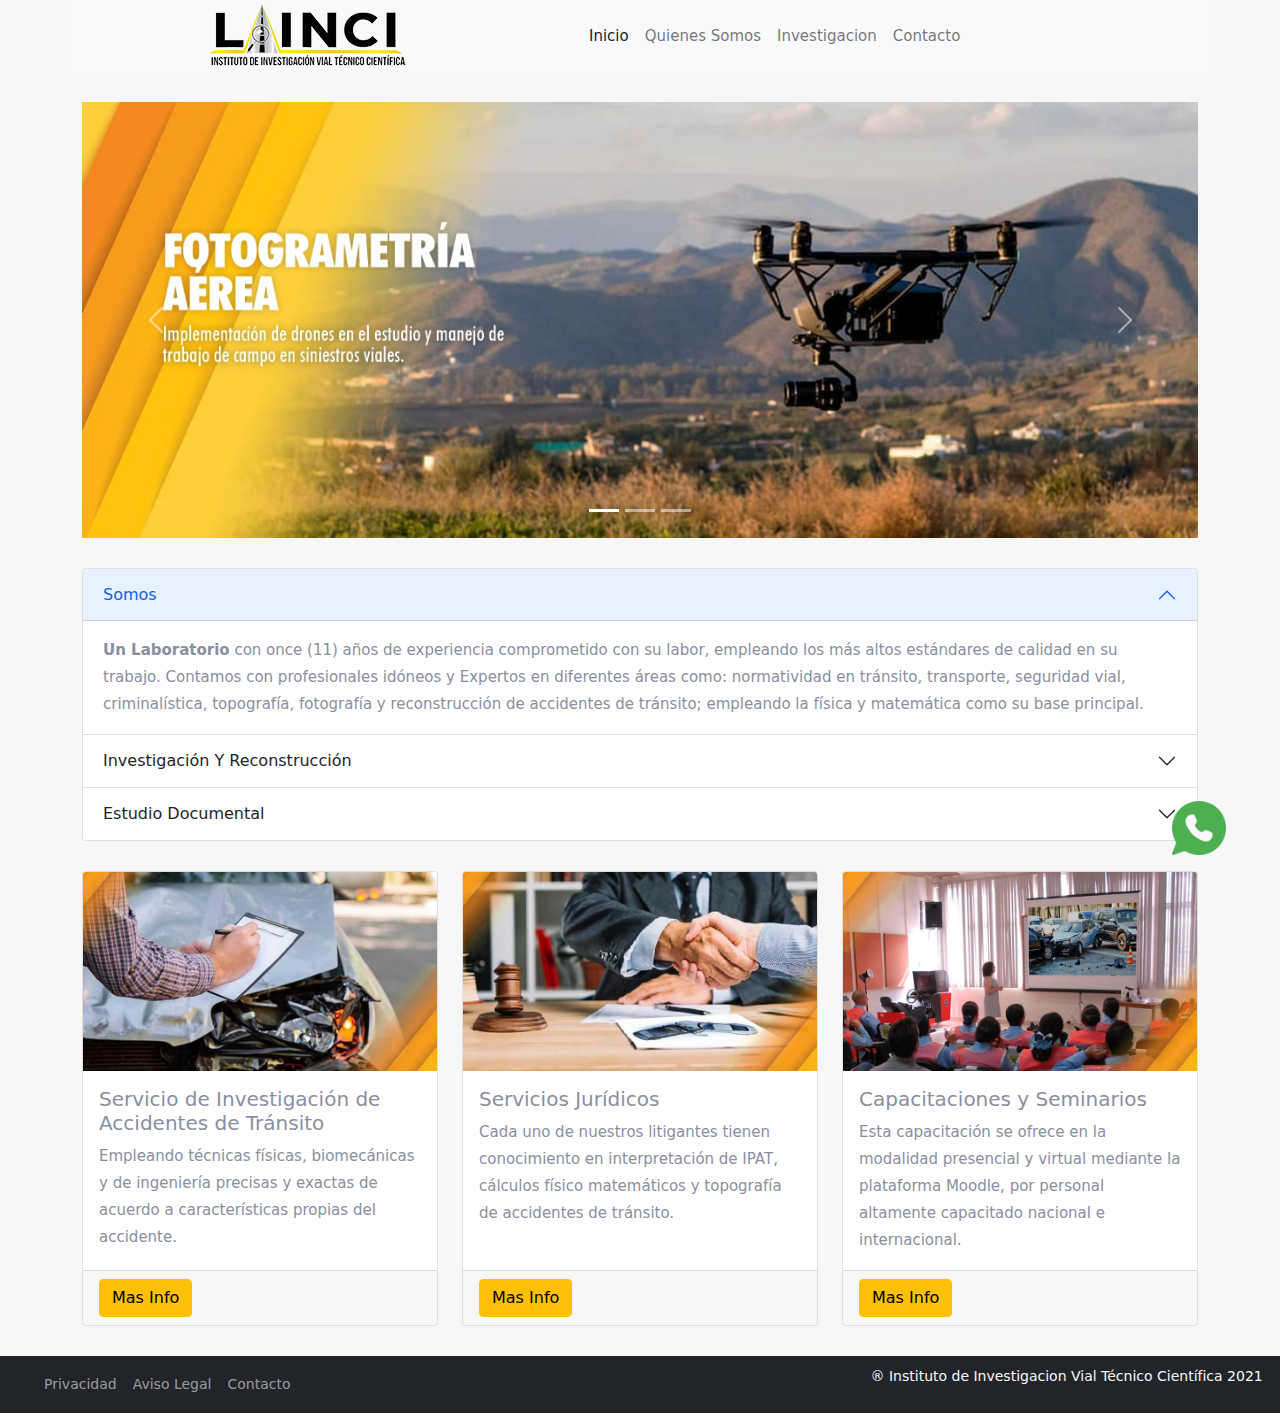
<file: index.html>
<!doctype html>
<html lang="es">
  <head>
    <!-- Required meta tags -->
    <meta charset="utf-8">
    <meta name="viewport" content="width=device-width, initial-scale=1">

    <!-- Bootstrap CSS -->
    <link href="css/bootstrap.min.css" rel="stylesheet">

    <!-- Mystyle CSS -->
    <link rel="stylesheet" href="css/style.css">

    <link rel="icon" type="image/ico" href="Favicon.ico"/>

    <title>Instituto de Investigacion Vial</title>
  </head>
  <body>
  <div class="container">
    <!-- Header -->
        <header>
          <div class="row align-items-center bg-light">
            <div class="col-md-5 logo">
              <img src="img/Linci-logo-web.png" class="img-fluid" alt="Linci Logo">
            </div>
            <div class="col-md-7">
              <!-- Navbar -->
              <nav class="navbar navbar-expand-lg navbar-light bg-light navbar-center">
                <div class="container-fluid">
                  <button class="navbar-toggler" type="button" data-bs-toggle="collapse" data-bs-target="#navbarTogglerDemo03" aria-controls="navbarTogglerDemo03" aria-expanded="false" aria-label="Toggle navigation">
                    <span class="navbar-toggler-icon"></span>
                  </button>
                  <div class="collapse navbar-collapse" id="navbarTogglerDemo03">
                    <ul class="navbar-nav me-auto mb-2 mb-lg-0">
                      <li class="nav-item">
                        <a class="nav-link active" aria-current="page" href="index.html">Inicio</a>
                      </li>
                      <li class="nav-item">
                        <a class="nav-link" href="somos.html">Quienes Somos</a>
                      </li>
                      <li class="nav-item">
                        <a class="nav-link" href="investigacion.html">Investigacion</a>
                      </li>
                      <li class="nav-item">
                        <a class="nav-link" href="contacto.html">Contacto</a>
                      </li>
                    </ul>
                  </div>
                </div>
              </nav>
              <!-- Fin Navbar --> 
            </div>
          </div>
        </header>
      <!-- Fin Header -->
      <!-- Slide -->
      <section>
        <div class="row">
          <div id="carouselExampleCaptions" class="carousel slide" data-bs-ride="carousel">
            <div class="carousel-indicators">
              <button type="button" data-bs-target="#carouselExampleCaptions" data-bs-slide-to="0" class="active" aria-current="true" aria-label="Slide 1"></button>
              <button type="button" data-bs-target="#carouselExampleCaptions" data-bs-slide-to="1" aria-label="Slide 2"></button>
              <button type="button" data-bs-target="#carouselExampleCaptions" data-bs-slide-to="2" aria-label="Slide 3"></button>
            </div>
            <div class="carousel-inner">
              <div class="carousel-item active">
                <img src="img/lainci_fotogrametria_bannerslider_01_A.jpg" class="d-block w-100" alt="...">
                <!--<div class="carousel-caption d-none d-md-block">
                  <h5>Fotogrametría Aérea</h5>
                  <p>Implementación de drones en el estudio y manejo de trabajo de campo en siniestros viales.</p>
                </div>-->
              </div>
              <div class="carousel-item">
                <img src="img/lainci_investigacion-reconstruccion-accidentes-transito_bannerslider_02_A.jpg" class="d-block w-100" alt="...">
                <!--<div class="carousel-caption d-none d-md-block">
                  <h5>Investigación y Reconstrucción de Accidentes de Tránsito</h5>
                  <p>Experiencia, profesionalismo y alta tecnología al servicio de la investigación.</p>
                </div>-->
              </div>
              <div class="carousel-item">
                <img src="img/lainci_seminarios-cursos-seguridad-vial_bannerslider_03_A.jpg" class="d-block w-100" alt="...">
                <!--<div class="carousel-caption d-none d-md-block">
                  <h5>Actualizaciones</h5>
                  <p>Seminarios y cursos de tránsito y transporte en seguridad vial.</p>
                </div>-->
              </div>
            </div>
            <button class="carousel-control-prev" type="button" data-bs-target="#carouselExampleCaptions" data-bs-slide="prev">
              <span class="carousel-control-prev-icon" aria-hidden="true"></span>
              <span class="visually-hidden">Previo</span>
            </button>
            <button class="carousel-control-next" type="button" data-bs-target="#carouselExampleCaptions" data-bs-slide="next">
              <span class="carousel-control-next-icon" aria-hidden="true"></span>
              <span class="visually-hidden">Siguiente</span>
            </button>
          </div>
        </div>
      </section>
      <!-- Fin Slide -->
      <!-- Accordion -->
      <div class="accordion" id="accordionExample">
        <div class="accordion-item">
          <h2 class="accordion-header" id="headingOne">
            <button class="accordion-button" type="button" data-bs-toggle="collapse" data-bs-target="#collapseOne" aria-expanded="true" aria-controls="collapseOne">
              Somos
            </button>
          </h2>
          <div id="collapseOne" class="accordion-collapse collapse show" aria-labelledby="headingOne" data-bs-parent="#accordionExample">
            <div class="accordion-body">
              <strong>Un Laboratorio</strong> con once (11) años de experiencia comprometido con su labor, empleando los más altos estándares de calidad en su trabajo. Contamos con profesionales idóneos y Expertos en diferentes áreas como: normatividad en tránsito, transporte, seguridad vial, criminalística, topografía, fotografía y reconstrucción de accidentes de tránsito; empleando la física y matemática como su base principal. 
            </div>
          </div>
        </div>
        <div class="accordion-item">
          <h2 class="accordion-header" id="headingTwo">
            <button class="accordion-button collapsed" type="button" data-bs-toggle="collapse" data-bs-target="#collapseTwo" aria-expanded="false" aria-controls="collapseTwo">
              Investigación Y Reconstrucción
            </button>
          </h2>
          <div id="collapseTwo" class="accordion-collapse collapse" aria-labelledby="headingTwo" data-bs-parent="#accordionExample">
            <div class="accordion-body">
              <strong>La preparación y experiencia</strong> nos ayuda a realizar investigaciones acordes a la realidad vivida en un siniestro. Empleando técnicas físicas, biomecánicas y de ingeniería precisas y exactas de acuerdo a características propias del accidente. 
            </div>
          </div>
        </div>
        <div class="accordion-item">
          <h2 class="accordion-header" id="headingThree">
            <button class="accordion-button collapsed" type="button" data-bs-toggle="collapse" data-bs-target="#collapseThree" aria-expanded="false" aria-controls="collapseThree">
              Estudio Documental
            </button>
          </h2>
          <div id="collapseThree" class="accordion-collapse collapse" aria-labelledby="headingThree" data-bs-parent="#accordionExample">
            <div class="accordion-body">
              <strong>Estudio de los documentos</strong> el informe policial de accidentes de tránsito (IPAT), historia clínica o necropsia, informe técnico de vehículos, fotografías, inspección del lugar de los hechos, entre otros.
            </div>
          </div>
        </div>
      </div>
      <!-- Fin Accordion -->
      <!-- Cards -->
      <section>
        <div class="row row-cols-1 row-cols-md-3 g-4">
          <div class="col">
            <div class="card h-100">
              <img src="img/lainci_servicio-investigacion-accidente-transito_01.jpg" class="card-img-top" alt="...">
              <div class="card-body">
                <h5 class="card-title">Servicio de Investigación de Accidentes de Tránsito</h5>
                <p class="card-text">Empleando técnicas físicas, biomecánicas y de ingeniería precisas y exactas de acuerdo a características propias del accidente.</p>
              </div>
              <div class="card-footer">
                <button type="button" class="btn btn-warning" onclick="window.location.href='investigacion.html'">Mas Info</button>
              </div>
            </div>
          </div>
          <div class="col">
            <div class="card h-100">
              <img src="img/lainci_servicio-juridico_02.jpg" class="card-img-top" alt="...">
              <div class="card-body">
                <h5 class="card-title">Servicios Jurídicos</h5>
                <p class="card-text">Cada uno de nuestros litigantes tienen conocimiento en interpretación de IPAT, cálculos físico matemáticos y topografía de accidentes de tránsito.</p>
              </div>
              <div class="card-footer">
                <button type="button" class="btn btn-warning">Mas Info</button>
              </div>
            </div>
          </div>
          <div class="col">
            <div class="card h-100">
              <img src="img/Lainci_servicios_capacitaciones_seminarios.jpg" class="card-img-top" alt="...">
              <div class="card-body">
                <h5 class="card-title">Capacitaciones y Seminarios</h5>
                <p class="card-text">Esta capacitación se ofrece en la modalidad presencial y virtual mediante la plataforma Moodle, por personal altamente capacitado nacional e internacional.</p>
              </div>
              <div class="card-footer">
                <button type="button" class="btn btn-warning">Mas Info</button>
              </div>
            </div>
          </div>
        </div>
      </section>
      <!-- Fin Cards -->
  </div>
      <!-- Footer -->
  <div class="container-fluid bg-dark">
      <footer class="bg-dark">
        <div class="row align-items-center">
          <div class="col-md-4">
            <nav class="navbar navbar-expand-lg navbar-dark bg-dark">
              <div class="container-fluid">
                <div class="collapse navbar-collapse" id="navbarNav">
                  <ul class="navbar-nav">
                    <li class="nav-item">
                      <a class="nav-link" href="#">Privacidad</a>
                    </li>
                    <li class="nav-item">
                      <a class="nav-link" href="#">Aviso Legal</a>
                    </li>
                    <li class="nav-item">
                      <a class="nav-link" href="#">Contacto</a>
                    </li>
                  </ul>
                </div>
              </div>
            </nav>
          </div>
          <div class="col-md-4">
          </div>
          <div class="col-md-4 registro">
            <p>&reg Instituto de Investigacion Vial Técnico Científica 2021</p>
          </div>
        </div>
      </footer>
      <a href="https://api.whatsapp.com/send?phone=573173765774&text=Gracias%20por%20contactarnos%2C%20somos%20Lainci%20y%20en%20un%20momento%20estaremos%20comunicándonos%20">
        <img class="boton-whatsapp" src="img/whatsapp-lainci.png" alt="" srcset="">
      </a>
  </div>
      <!-- Fin Footer -->    
    
    <!-- Optional JavaScript; choose one of the two! -->

    <!-- Option 1: Bootstrap Bundle with Popper -->
    <script src="js/bootstrap.bundle.min.js"></script>

  </body>
</html>
</file>
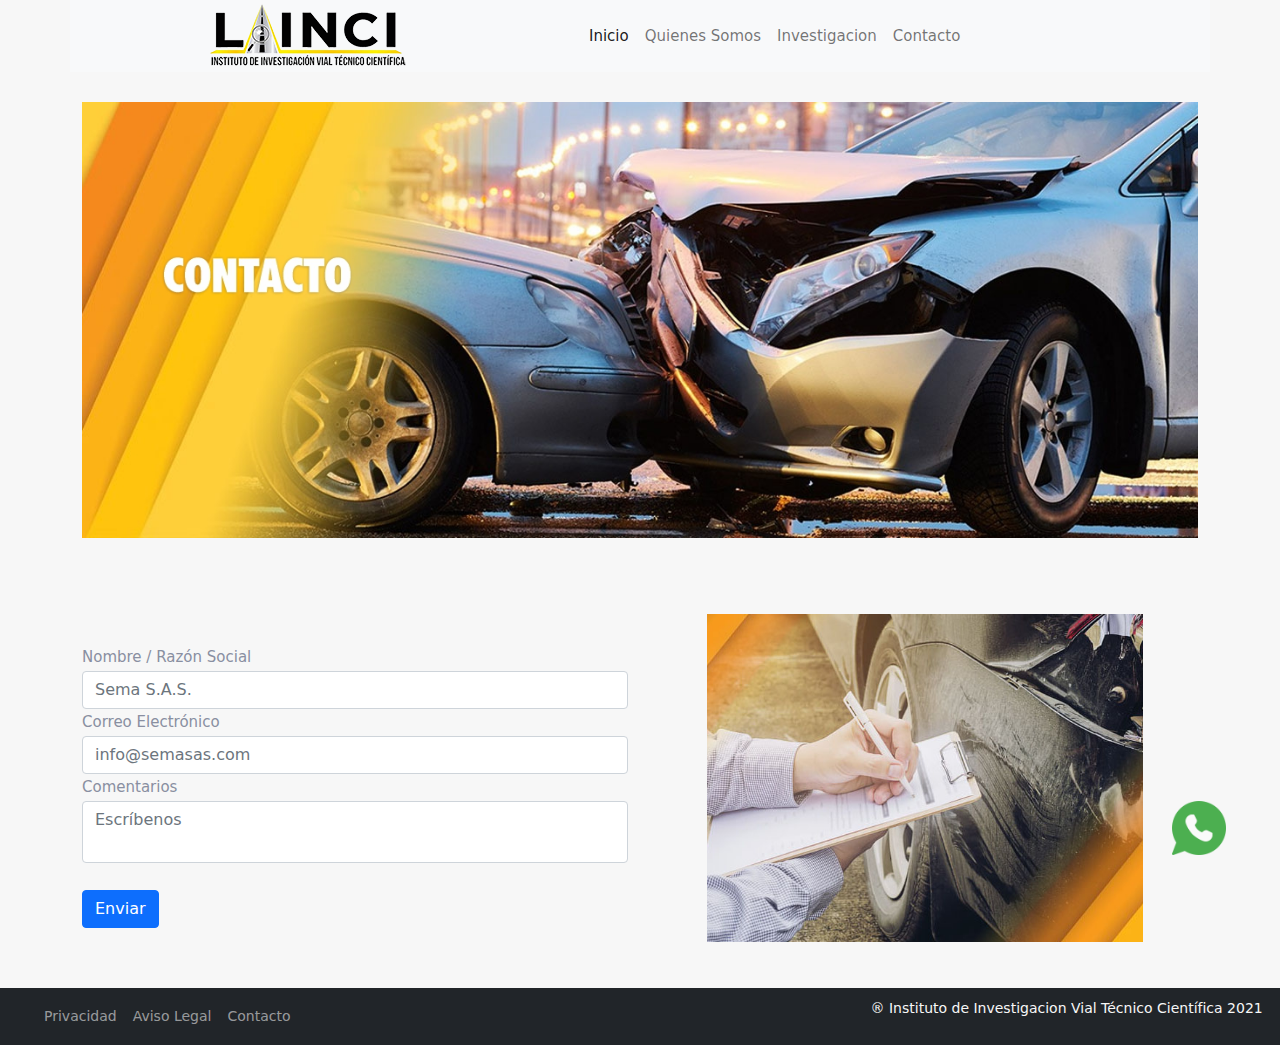
<file: contacto.html>
<!doctype html>
<html lang="es">
  <head>
    <!-- Required meta tags -->
    <meta charset="utf-8">
    <meta name="viewport" content="width=device-width, initial-scale=1">

    <!-- Bootstrap CSS -->
    <link href="css/bootstrap.min.css" rel="stylesheet">

    <!-- Mystyle CSS -->
    <link rel="stylesheet" href="css/style.css">

    <link rel="icon" type="image/ico" href="Favicon.ico"/>
    
    <title>Instituto de Investigacion Vial</title>

    
  </head>
  <body>
  <div class="container">
    <!-- Header -->
        <header>
          <div class="row align-items-center bg-light">
            <div class="col-md-5 logo">
              <img src="img/Linci-logo-web.png" class="img-fluid" alt="Linci Logo">
            </div>
            <div class="col-md-7">
              <!-- Navbar -->
              <nav class="navbar navbar-expand-lg navbar-light bg-light navbar-center">
                <div class="container-fluid">
                  <button class="navbar-toggler" type="button" data-bs-toggle="collapse" data-bs-target="#navbarTogglerDemo03" aria-controls="navbarTogglerDemo03" aria-expanded="false" aria-label="Toggle navigation">
                    <span class="navbar-toggler-icon"></span>
                  </button>
                  <div class="collapse navbar-collapse" id="navbarTogglerDemo03">
                    <ul class="navbar-nav me-auto mb-2 mb-lg-0">
                      <li class="nav-item">
                        <a class="nav-link active" aria-current="page" href="index.html">Inicio</a>
                      </li>
                      <li class="nav-item">
                        <a class="nav-link" href="somos.html">Quienes Somos</a>
                      </li>
                      <li class="nav-item">
                        <a class="nav-link" href="investigacion.html">Investigacion</a>
                      </li>
                      <li class="nav-item">
                        <a class="nav-link" href="contacto.html">Contacto</a>
                      </li>
                    </ul>
                  </div>
                </div>
              </nav>
              <!-- Fin Navbar --> 
            </div>
          </div>
        </header>
      <!-- Fin Header -->
      <!-- Figure -->
      <section>
        <div class="row">
          <div class="col-md-12">
              <figure class="img-fluid">
                  <img src="img/lainci_contacto.jpg" class="img-fluid" alt="" srcset="">
              </figure>
          </div>
        </div>
      </section>
      <!-- Fin Figure -->
      <!-- Section -->
      <section>
        <div class="row align-items-center">
          <div class="col-md-6">
              
              <form class="formulario-contacto" id="contacto" name="contactos" action="php/send.php" method="POST">
                <div id="res"></div>
                <div class="form-group">
                    <label class="form-control-label" for="formGroupExampleInput">Nombre / Razón Social</label>
                    <input type="text" name="nombre" class="form-control nombre" placeholder="Sema S.A.S.">
                </div>
                <div class="form-group">
                    <label class="form-control-label" for="formGroupExampleInput3">Correo Electrónico</label>
                    <input type="email" name="correo" class="form-control correo" placeholder="info@semasas.com">
                </div>
                <div class="form-group">
                    <style>textarea{resize:none;}</style>  
                    <label class="form-control-label mensaje" for="formGroupExampleInput4">Comentarios</label>
                    <textarea name="mensaje" class="form-control" placeholder="Escríbenos" ></textarea>
                </div><br>
                <button class="btn btn-primary" id="send">Enviar</button>
            </form>
          </div>
          <div class="col-md-6 text-center">
              <figure>
                  <img src="img/lainci_contacto_2.jpg" class="img-fluid" alt="" srcset="" width="80%">
              </figure>
          </div>
        </div>
      </section>
      <!-- End Section -->
  </div>
      <!-- Footer -->
  <div class="container-fluid bg-dark">
      <footer class="bg-dark">
        <div class="row align-items-center">
          <div class="col-md-4">
            <nav class="navbar navbar-expand-lg navbar-dark bg-dark">
              <div class="container-fluid">
                <div class="collapse navbar-collapse" id="navbarNav">
                  <ul class="navbar-nav">
                    <li class="nav-item">
                      <a class="nav-link" href="#">Privacidad</a>
                    </li>
                    <li class="nav-item">
                      <a class="nav-link" href="#">Aviso Legal</a>
                    </li>
                    <li class="nav-item">
                      <a class="nav-link" href="#">Contacto</a>
                    </li>
                  </ul>
                </div>
              </div>
            </nav>
          </div>
          <div class="col-md-4">
          </div>
          <div class="col-md-4 registro">
            <p>&reg Instituto de Investigacion Vial Técnico Científica 2021</p>
          </div>
        </div>
      </footer>
      <a href="https://api.whatsapp.com/send?phone=573173765774&text=Gracias%20por%20contactarnos%2C%20somos%20Lainci%20y%20en%20un%20momento%20estaremos%20comunicándonos%20">
        <img class="boton-whatsapp" src="img/whatsapp-lainci.png" alt="" srcset="">
      </a>
  </div>
      <!-- Fin Footer -->    
    
    <!-- Optional JavaScript; choose one of the two! -->

    <!-- Option 1: Bootstrap Bundle with Popper -->
    <script src="js/bootstrap.bundle.min.js"></script>
    
    
  </body>
</html>
</file>
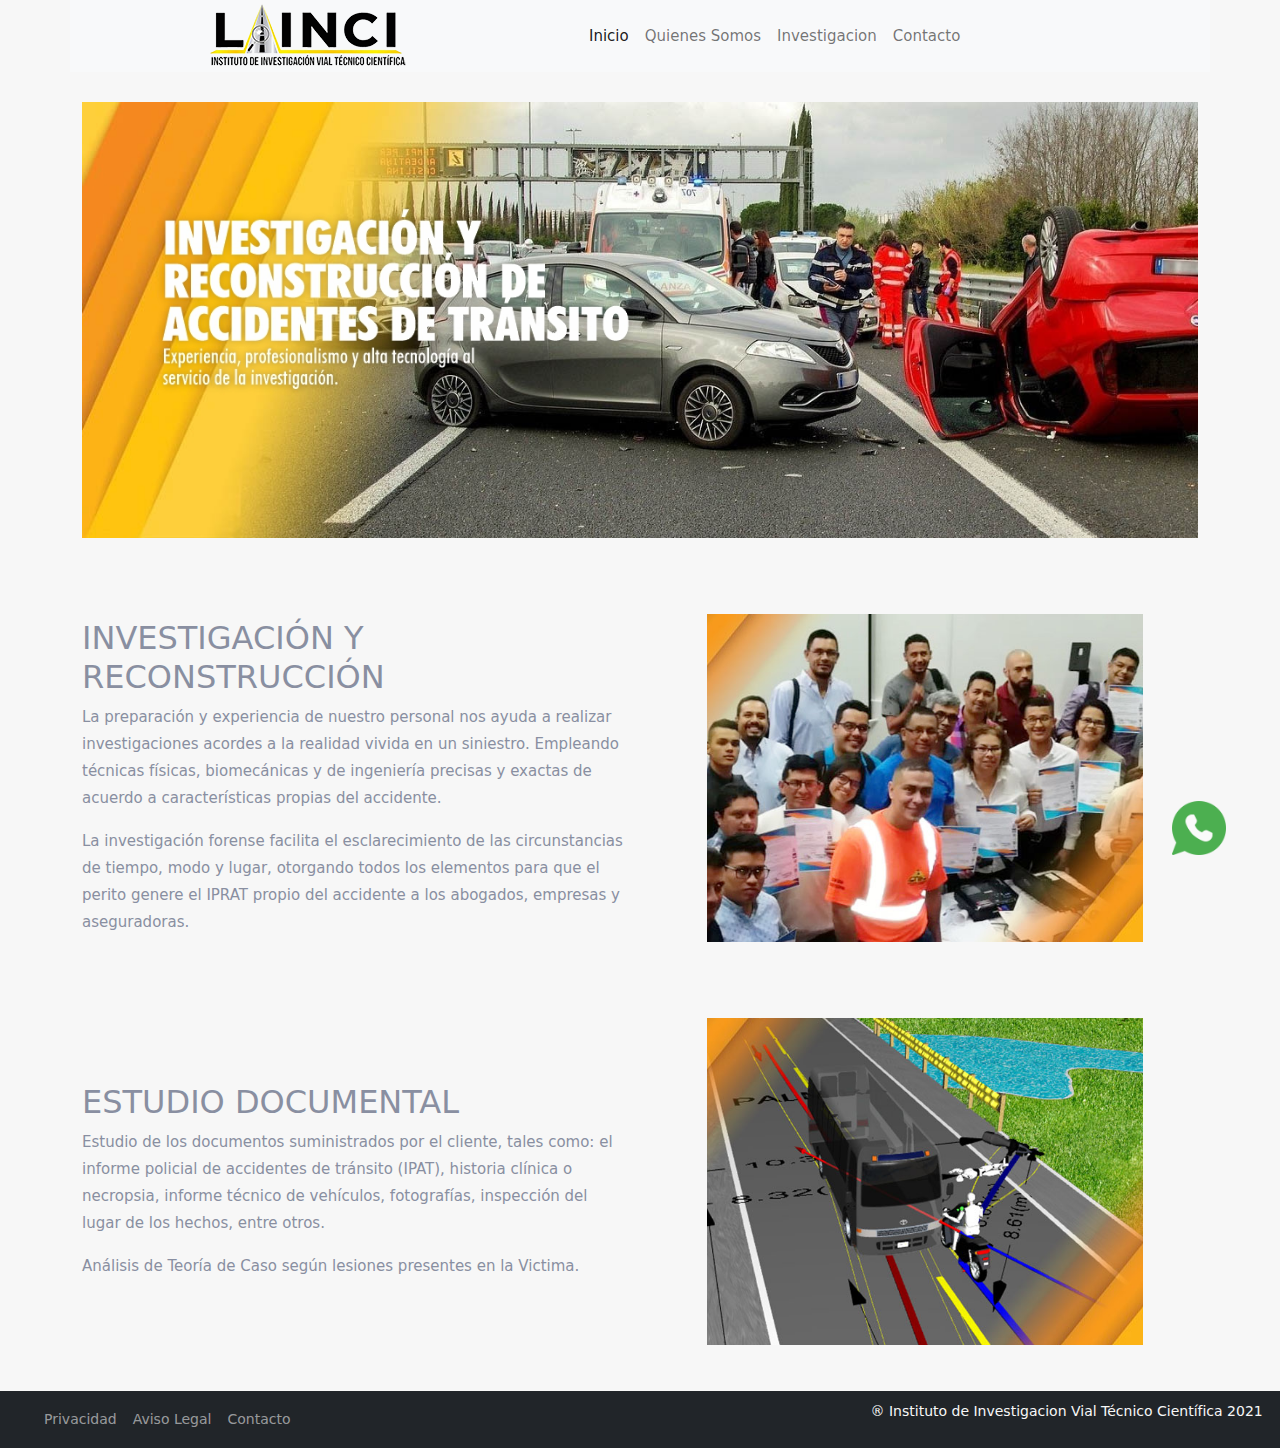
<file: investigacion.html>
<!doctype html>
<html lang="es">
  <head>
    <!-- Required meta tags -->
    <meta charset="utf-8">
    <meta name="viewport" content="width=device-width, initial-scale=1">

    <!-- Bootstrap CSS -->
    <link href="css/bootstrap.min.css" rel="stylesheet">

    <!-- Mystyle CSS -->
    <link rel="stylesheet" href="css/style.css">

    <link rel="icon" type="image/ico" href="Favicon.ico"/>
    
    <title>Instituto de Investigacion Vial</title>
  </head>
  <body>
  <div class="container">
    <!-- Header -->
        <header>
          <div class="row align-items-center bg-light">
            <div class="col-md-5 logo">
              <img src="img/Linci-logo-web.png" class="img-fluid" alt="Linci Logo">
            </div>
            <div class="col-md-7">
              <!-- Navbar -->
              <nav class="navbar navbar-expand-lg navbar-light bg-light navbar-center">
                <div class="container-fluid">
                  <button class="navbar-toggler" type="button" data-bs-toggle="collapse" data-bs-target="#navbarTogglerDemo03" aria-controls="navbarTogglerDemo03" aria-expanded="false" aria-label="Toggle navigation">
                    <span class="navbar-toggler-icon"></span>
                  </button>
                  <div class="collapse navbar-collapse" id="navbarTogglerDemo03">
                    <ul class="navbar-nav me-auto mb-2 mb-lg-0">
                      <li class="nav-item">
                        <a class="nav-link active" aria-current="page" href="index.html">Inicio</a>
                      </li>
                      <li class="nav-item">
                        <a class="nav-link" href="somos.html">Quienes Somos</a>
                      </li>
                      <li class="nav-item">
                        <a class="nav-link" href="investigacion.html">Investigacion</a>
                      </li>
                      <li class="nav-item">
                        <a class="nav-link" href="contacto.html">Contacto</a>
                      </li>
                    </ul>
                  </div>
                </div>
              </nav>
              <!-- Fin Navbar --> 
            </div>
          </div>
        </header>
      <!-- Fin Header -->
      <!-- Figure -->
      <section>
        <div class="row">
          <div class="col-md-12">
              <figure class="img-fluid">
                  <img src="img/lainci_investigacion-reconstruccion-accidentes-transito_bannerslider_02_A.jpg" class="img-fluid" alt="" srcset="">
              </figure>
          </div>
        </div>
      </section>
      <!-- Fin Figure -->
      <!-- Section -->
      <section>
          <div class="row align-items-center">
            <div class="col-md-6">
                <h2>INVESTIGACIÓN Y RECONSTRUCCIÓN</h2>
                <p class="text-start">La preparación y experiencia de nuestro personal nos ayuda a realizar investigaciones acordes a la realidad vivida en un siniestro. Empleando técnicas físicas, biomecánicas y de ingeniería precisas y exactas de acuerdo a características propias del accidente.</p>
                <p class="text-start">La investigación forense facilita el esclarecimiento de las circunstancias de tiempo, modo y lugar, otorgando todos los elementos para que el perito genere el IPRAT propio del accidente a los abogados, empresas y aseguradoras.</p>
            </div>
            <div class="col-md-6 text-center">
                <figure class="img-fluid">
                    <img src="img/Lainci_InvestigacionReconstruccion.jpg" class="img-fluid" alt="" srcset="" width="80%">
                </figure>
            </div>
          </div>
      </section>
      <section>
        <div class="row align-items-center">
          <div class="col-md-6">
              <h2>ESTUDIO DOCUMENTAL</h2>
              <p class="text-start">Estudio de los documentos suministrados por el cliente, tales como: el informe policial de accidentes de tránsito (IPAT), historia clínica o necropsia, informe técnico de vehículos, fotografías, inspección del lugar de los hechos, entre otros.</p>
              <p class="text-start">Análisis de Teoría de Caso según lesiones presentes en la Victima.</p>
          </div>
          <div class="col-md-6 text-center">
              <figure class="img-fluid">
                  <img src="img/Lainci_EstudioDocumental.jpg" class="img-fluid" alt="" srcset="" width="80%">
              </figure>
          </div>
        </div>
    </section>
      <!-- Fin Section -->
  </div>
      <!-- Footer -->
  <div class="container-fluid bg-dark">
      <footer class="bg-dark">
        <div class="row align-items-center">
          <div class="col-md-4">
            <nav class="navbar navbar-expand-lg navbar-dark bg-dark">
              <div class="container-fluid">
                <div class="collapse navbar-collapse" id="navbarNav">
                  <ul class="navbar-nav">
                    <li class="nav-item">
                      <a class="nav-link" href="#">Privacidad</a>
                    </li>
                    <li class="nav-item">
                      <a class="nav-link" href="#">Aviso Legal</a>
                    </li>
                    <li class="nav-item">
                      <a class="nav-link" href="#">Contacto</a>
                    </li>
                  </ul>
                </div>
              </div>
            </nav>
          </div>
          <div class="col-md-4">
          </div>
          <div class="col-md-4 registro">
            <p>&reg Instituto de Investigacion Vial Técnico Científica 2021</p>
          </div>
        </div>
      </footer>
      <a href="https://api.whatsapp.com/send?phone=573173765774&text=Gracias%20por%20contactarnos%2C%20somos%20Lainci%20y%20en%20un%20momento%20estaremos%20comunicándonos%20">
        <img class="boton-whatsapp" src="img/whatsapp-lainci.png" alt="" srcset="">
      </a>
  </div>
      <!-- Fin Footer -->    
    
    <!-- Optional JavaScript; choose one of the two! -->

    <!-- Option 1: Bootstrap Bundle with Popper -->
    <script src="js/bootstrap.bundle.min.js"></script>

  </body>
</html>
</file>
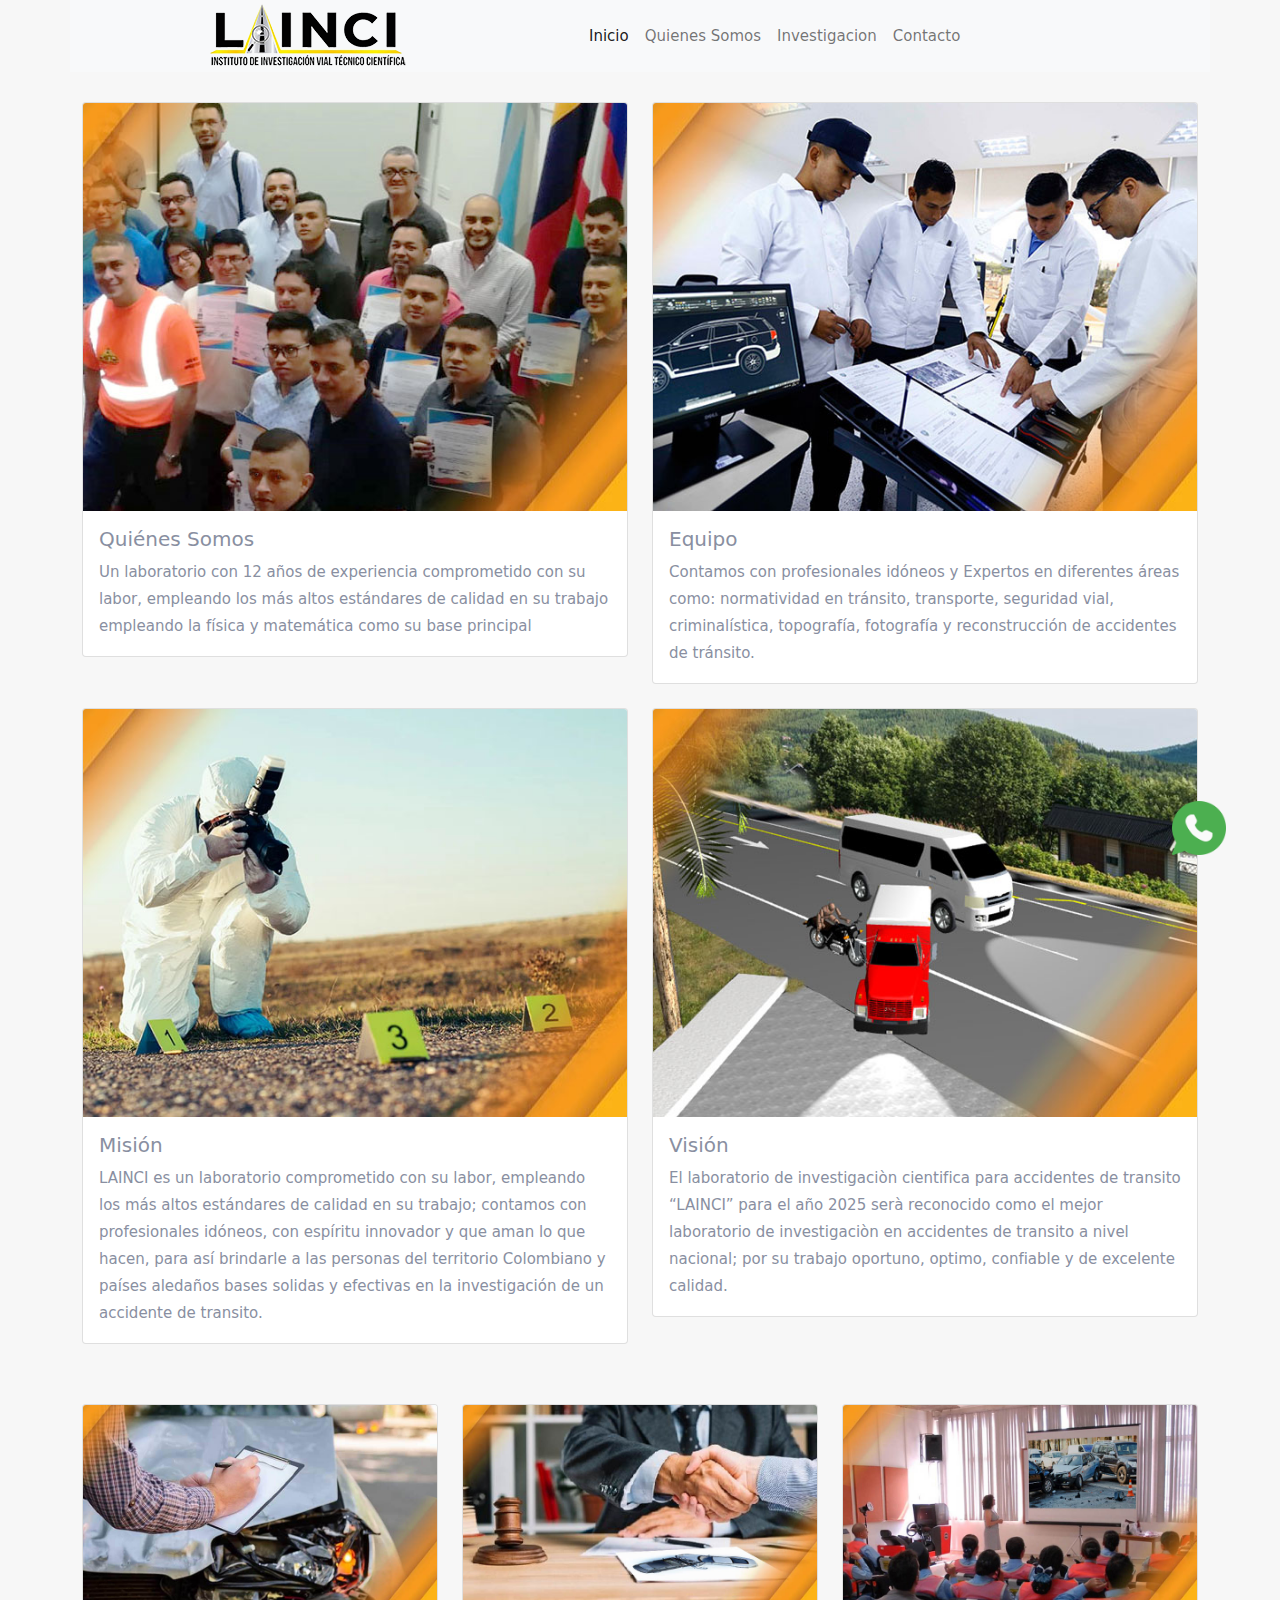
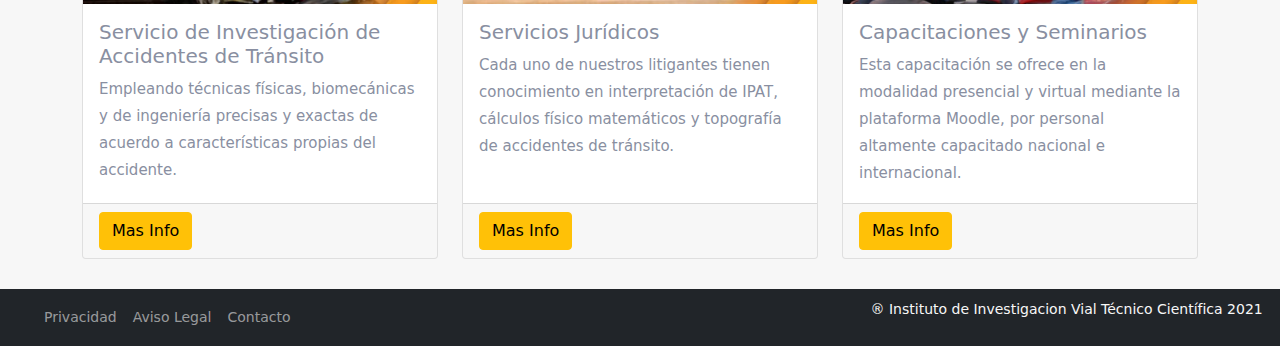
<file: somos.html>
<!doctype html>
<html lang="es">
  <head>
    <!-- Required meta tags -->
    <meta charset="utf-8">
    <meta name="viewport" content="width=device-width, initial-scale=1">

    <!-- Bootstrap CSS -->
    <link href="css/bootstrap.min.css" rel="stylesheet">

    <!-- Mystyle CSS -->
    <link rel="stylesheet" href="css/style.css">

    <link rel="icon" type="image/ico" href="Favicon.ico"/>

    <title>Instituto de Investigacion Vial</title>
  </head>
  <body>
  <div class="container">
    <!-- Header -->
        <header>
          <div class="row align-items-center bg-light">
            <div class="col-md-5 logo">
              <img src="img/Linci-logo-web.png" class="img-fluid" alt="Linci Logo">
            </div>
            <div class="col-md-7">
              <!-- Navbar -->
              <nav class="navbar navbar-expand-lg navbar-light bg-light navbar-center">
                <div class="container-fluid">
                  <button class="navbar-toggler" type="button" data-bs-toggle="collapse" data-bs-target="#navbarTogglerDemo03" aria-controls="navbarTogglerDemo03" aria-expanded="false" aria-label="Toggle navigation">
                    <span class="navbar-toggler-icon"></span>
                  </button>
                  <div class="collapse navbar-collapse" id="navbarTogglerDemo03">
                    <ul class="navbar-nav me-auto mb-2 mb-lg-0">
                      <li class="nav-item">
                        <a class="nav-link active" aria-current="page" href="index.html">Inicio</a>
                      </li>
                      <li class="nav-item">
                        <a class="nav-link" href="somos.html">Quienes Somos</a>
                      </li>
                      <li class="nav-item">
                        <a class="nav-link" href="investigacion.html">Investigacion</a>
                      </li>
                      <li class="nav-item">
                        <a class="nav-link" href="contacto.html">Contacto</a>
                      </li>
                    </ul>
                  </div>
                </div>
              </nav>
              <!-- Fin Navbar --> 
            </div>
          </div>
        </header>
      <!-- Fin Header -->
      <!-- Slide -->
      <section>
        <div class="row row-cols-1 row-cols-md-2 g-4">
          <div class="col">
            <div class="card">
              <img src="img/Lainci_QuienesSomos.jpg" class="card-img-top" alt="...">
              <div class="card-body">
                <h5 class="card-title">Quiénes Somos</h5>
                <p class="card-text">Un laboratorio con 12 años de experiencia comprometido con su labor, empleando los más altos estándares de calidad en su trabajo empleando la física y matemática como su base principal</p>
              </div>
            </div>
          </div>
          <div class="col">
            <div class="card">
              <img src="img/Lainci_Equipo.jpg" class="card-img-top" alt="...">
              <div class="card-body">
                <h5 class="card-title">Equipo</h5>
                <p class="card-text">Contamos con profesionales idóneos y Expertos en diferentes áreas como: normatividad en tránsito, transporte, seguridad vial, criminalística, topografía, fotografía y reconstrucción de accidentes de tránsito.</p>
              </div>
            </div>
          </div>
          <div class="col">
            <div class="card">
              <img src="img/Lainci_Mision.jpg" class="card-img-top" alt="...">
              <div class="card-body">
                <h5 class="card-title">Misión</h5>
                <p class="card-text">LAINCI es un laboratorio comprometido con su labor, empleando los más altos estándares de calidad en su trabajo; contamos con profesionales idóneos, con espíritu  innovador y que aman lo que hacen, para así brindarle a las personas del territorio Colombiano y países aledaños bases solidas y efectivas en la investigación de un accidente de transito.</p>
              </div>
            </div>
          </div>
          <div class="col">
            <div class="card">
              <img src="img/Lainci_Vision.jpg" class="card-img-top" alt="...">
              <div class="card-body">
                <h5 class="card-title">Visión</h5>
                <p class="card-text">El laboratorio de investigaciòn cientifica para accidentes de transito “LAINCI” para el año 2025 serà reconocido como el mejor  laboratorio de investigaciòn en accidentes de transito a nivel nacional;  por su trabajo oportuno, optimo, confiable y de excelente calidad.</p>
              </div>
            </div>
          </div>
        </div>
      </section>
      <!-- Fin Slide -->
      <!-- Cards -->
      <section>
        <div class="row row-cols-1 row-cols-md-3 g-4">
          <div class="col">
            <div class="card h-100">
              <img src="img/lainci_servicio-investigacion-accidente-transito_01.jpg" class="card-img-top" alt="...">
              <div class="card-body">
                <h5 class="card-title">Servicio de Investigación de Accidentes de Tránsito</h5>
                <p class="card-text">Empleando técnicas físicas, biomecánicas y de ingeniería precisas y exactas de acuerdo a características propias del accidente.</p>
              </div>
              <div class="card-footer">
                <button type="button" class="btn btn-warning">Mas Info</button>
              </div>
            </div>
          </div>
          <div class="col">
            <div class="card h-100">
              <img src="img/lainci_servicio-juridico_02.jpg" class="card-img-top" alt="...">
              <div class="card-body">
                <h5 class="card-title">Servicios Jurídicos</h5>
                <p class="card-text">Cada uno de nuestros litigantes tienen conocimiento en interpretación de IPAT, cálculos físico matemáticos y topografía de accidentes de tránsito.</p>
              </div>
              <div class="card-footer">
                <button type="button" class="btn btn-warning">Mas Info</button>
              </div>
            </div>
          </div>
          <div class="col">
            <div class="card h-100">
              <img src="img/Lainci_servicios_capacitaciones_seminarios.jpg" class="card-img-top" alt="...">
              <div class="card-body">
                <h5 class="card-title">Capacitaciones y Seminarios</h5>
                <p class="card-text">Esta capacitación se ofrece en la modalidad presencial y virtual mediante la plataforma Moodle, por personal altamente capacitado nacional e internacional.</p>
              </div>
              <div class="card-footer">
                <button type="button" class="btn btn-warning">Mas Info</button>
              </div>
            </div>
          </div>
        </div>
      </section>
      <!-- Fin Cards -->
  </div>
      <!-- Footer -->
  <div class="container-fluid bg-dark">
      <footer class="bg-dark">
        <div class="row align-items-center">
          <div class="col-md-4">
            <nav class="navbar navbar-expand-lg navbar-dark bg-dark">
              <div class="container-fluid">
                <div class="collapse navbar-collapse" id="navbarNav">
                  <ul class="navbar-nav">
                    <li class="nav-item">
                      <a class="nav-link" href="#">Privacidad</a>
                    </li>
                    <li class="nav-item">
                      <a class="nav-link" href="#">Aviso Legal</a>
                    </li>
                    <li class="nav-item">
                      <a class="nav-link" href="#">Contacto</a>
                    </li>
                  </ul>
                </div>
              </div>
            </nav>
          </div>
          <div class="col-md-4">
          </div>
          <div class="col-md-4 registro">
            <p>&reg Instituto de Investigacion Vial Técnico Científica 2021</p>
          </div>
        </div>
      </footer>
      <a href="https://api.whatsapp.com/send?phone=573173765774&text=Gracias%20por%20contactarnos%2C%20somos%20Lainci%20y%20en%20un%20momento%20estaremos%20comunicándonos%20">
        <img class="boton-whatsapp" src="img/whatsapp-lainci.png" alt="" srcset="">
      </a>
  </div>
      <!-- Fin Footer -->    
    
    <!-- Optional JavaScript; choose one of the two! -->

    <!-- Option 1: Bootstrap Bundle with Popper -->
    <script src="js/bootstrap.bundle.min.js"></script>

  </body>
</html>
</file>
<file: css/style.css>
body{
    background-color: #f7f7f7;
    color: #898fa1;
    font-size: 15px;
    line-height: 1.8;
}

section{
    padding-top: 30px;
    padding-bottom: 30px;
}

.logo{
    text-align: center;
}

footer{
    background-color: #292b2c;
    font-size: 14px;
    color: #f7f7f7;
}
.boton-whatsapp{
    position: fixed;
    right: 54px;
    bottom: 45px;
    width: 54px;
    height: 54px;
    z-index: 100;
}

@media screen and (max-width:600px){
    .boton-whatsapp{
        display: none;
    }
}
.registro{
    text-align: center;
}
</file>
